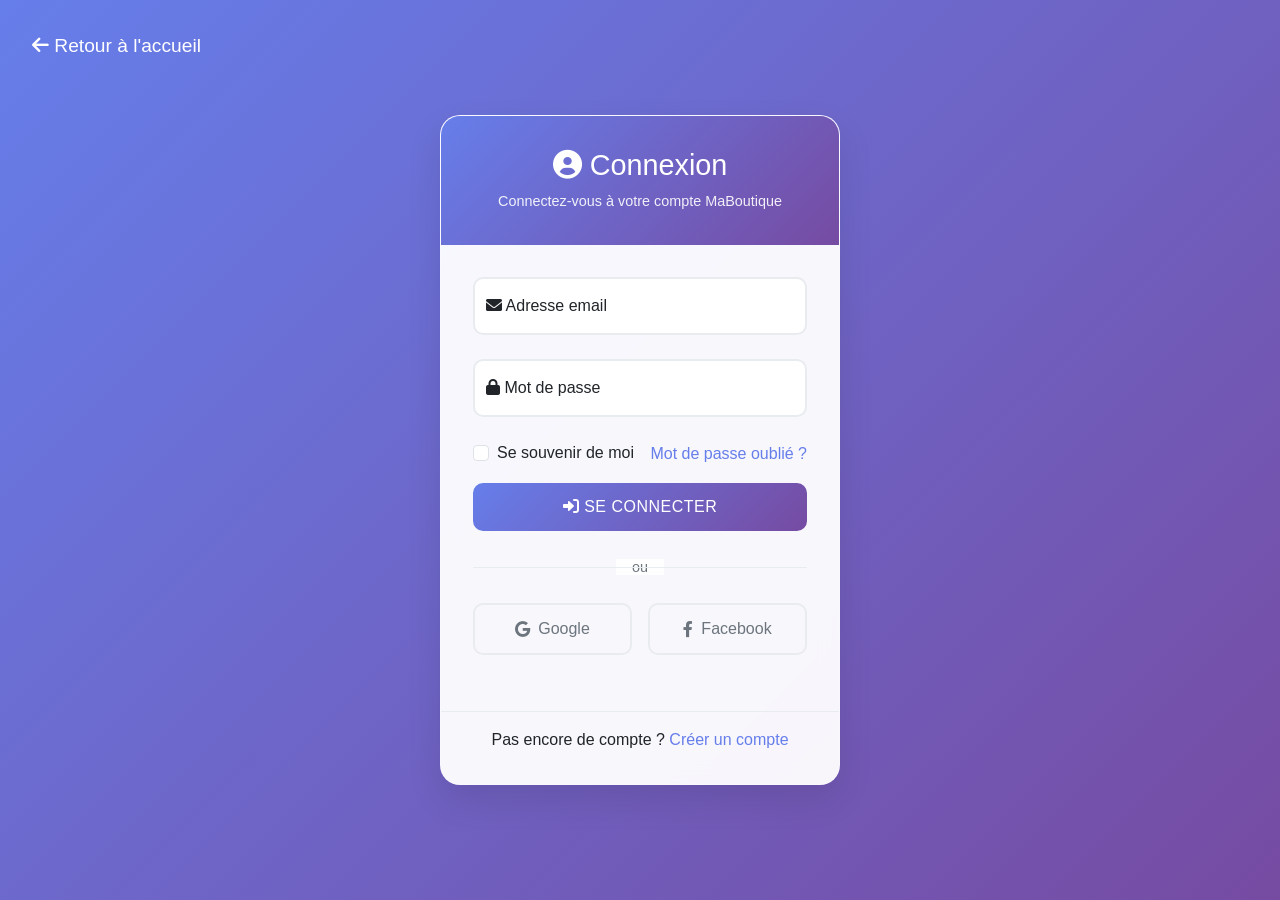
<file: login.html>
<!DOCTYPE html>
<html lang="fr">
<head>
    <meta charset="UTF-8">
    <meta name="viewport" content="width=device-width, initial-scale=1.0">
    <title>Connexion - MaBoutique</title>
    <link href="https://cdn.jsdelivr.net/npm/bootstrap@5.3.8/dist/css/bootstrap.min.css" rel="stylesheet" integrity="sha384-sRIl4kxILFvY47J16cr9ZwB07vP4J8+LH7qKQnuqkuIAvNWLzeN8tE5YBujZqJLB" crossorigin="anonymous">
    <link href="https://cdnjs.cloudflare.com/ajax/libs/font-awesome/6.0.0/css/all.min.css" rel="stylesheet">
    <style>
        body {
            background: linear-gradient(135deg, #667eea 0%, #764ba2 100%);
            min-height: 100vh;
            display: flex;
            align-items: center;
            justify-content: center;
            font-family: 'Segoe UI', Tahoma, Geneva, Verdana, sans-serif;
        }
        
        .login-container {
            background: rgba(255, 255, 255, 0.95);
            border-radius: 20px;
            box-shadow: 0 15px 35px rgba(0, 0, 0, 0.1);
            backdrop-filter: blur(10px);
            border: 1px solid rgba(255, 255, 255, 0.2);
            overflow: hidden;
            max-width: 400px;
            width: 100%;
        }
        
        .login-header {
            background: linear-gradient(135deg, #667eea 0%, #764ba2 100%);
            color: white;
            padding: 2rem;
            text-align: center;
        }
        
        .login-header h2 {
            margin: 0;
            font-weight: 300;
            font-size: 1.8rem;
        }
        
        .login-header p {
            margin: 0.5rem 0 0 0;
            opacity: 0.9;
            font-size: 0.9rem;
        }
        
        .login-body {
            padding: 2rem;
        }
        
        .form-floating {
            margin-bottom: 1.5rem;
        }
        
        .form-control {
            border: 2px solid #e9ecef;
            border-radius: 10px;
            padding: 0.75rem 1rem;
            transition: all 0.3s ease;
        }
        
        .form-control:focus {
            border-color: #667eea;
            box-shadow: 0 0 0 0.2rem rgba(102, 126, 234, 0.25);
        }
        
        .btn-login {
            background: linear-gradient(135deg, #667eea 0%, #764ba2 100%);
            border: none;
            border-radius: 10px;
            padding: 0.75rem 2rem;
            font-weight: 500;
            text-transform: uppercase;
            letter-spacing: 0.5px;
            transition: all 0.3s ease;
            width: 100%;
        }
        
        .btn-login:hover {
            transform: translateY(-2px);
            box-shadow: 0 5px 15px rgba(102, 126, 234, 0.4);
        }
        
        .divider {
            text-align: center;
            margin: 1.5rem 0;
            position: relative;
        }
        
        .divider::before {
            content: '';
            position: absolute;
            top: 50%;
            left: 0;
            right: 0;
            height: 1px;
            background: #e9ecef;
        }
        
        .divider span {
            background: rgba(255, 255, 255, 0.95);
            padding: 0 1rem;
            color: #6c757d;
            font-size: 0.9rem;
        }
        
        .social-login {
            display: flex;
            gap: 1rem;
            margin-bottom: 1.5rem;
        }
        
        .btn-social {
            flex: 1;
            border: 2px solid #e9ecef;
            border-radius: 10px;
            padding: 0.75rem;
            text-decoration: none;
            color: #6c757d;
            transition: all 0.3s ease;
            display: flex;
            align-items: center;
            justify-content: center;
            gap: 0.5rem;
        }
        
        .btn-social:hover {
            border-color: #667eea;
            color: #667eea;
            transform: translateY(-2px);
        }
        
        .login-footer {
            text-align: center;
            padding: 1rem 2rem 2rem;
            border-top: 1px solid #e9ecef;
        }
        
        .login-footer a {
            color: #667eea;
            text-decoration: none;
            font-weight: 500;
        }
        
        .login-footer a:hover {
            text-decoration: underline;
        }
        
        .back-to-home {
            position: absolute;
            top: 2rem;
            left: 2rem;
            color: white;
            text-decoration: none;
            font-size: 1.2rem;
            transition: all 0.3s ease;
        }
        
        .back-to-home:hover {
            color: #f8f9fa;
            transform: translateX(-5px);
        }
        
        @media (max-width: 576px) {
            .login-container {
                margin: 1rem;
                max-width: none;
            }
            
            .back-to-home {
                top: 1rem;
                left: 1rem;
            }
        }
    </style>
</head>
<body>
    <a href="index.html" class="back-to-home">
        <i class="fas fa-arrow-left"></i> Retour à l'accueil
    </a>
    
    <div class="login-container">
        <div class="login-header">
            <h2><i class="fas fa-user-circle"></i> Connexion</h2>
            <p>Connectez-vous à votre compte MaBoutique</p>
        </div>
        
        <div class="login-body">
            <form>
                <div class="form-floating">
                    <input type="email" class="form-control" id="email" placeholder="Votre email" required>
                    <label for="email"><i class="fas fa-envelope"></i> Adresse email</label>
                </div>
                
                <div class="form-floating">
                    <input type="password" class="form-control" id="password" placeholder="Votre mot de passe" required>
                    <label for="password"><i class="fas fa-lock"></i> Mot de passe</label>
                </div>
                
                <div class="d-flex justify-content-between align-items-center mb-3">
                    <div class="form-check">
                        <input class="form-check-input" type="checkbox" id="remember">
                        <label class="form-check-label" for="remember">
                            Se souvenir de moi
                        </label>
                    </div>
                    <a href="#" class="text-decoration-none" style="color: #667eea;">Mot de passe oublié ?</a>
                </div>
                
                <button type="submit" class="btn btn-primary btn-login">
                    <i class="fas fa-sign-in-alt"></i> Se connecter
                </button>
            </form>
            
            <div class="divider">
                <span>ou</span>
            </div>
            
            <div class="social-login">
                <a href="#" class="btn-social">
                    <i class="fab fa-google"></i>
                    <span>Google</span>
                </a>
                <a href="#" class="btn-social">
                    <i class="fab fa-facebook-f"></i>
                    <span>Facebook</span>
                </a>
            </div>
        </div>
        
        <div class="login-footer">
            <p class="mb-0">Pas encore de compte ? <a href="#">Créer un compte</a></p>
        </div>
    </div>
    
    <script src="https://cdn.jsdelivr.net/npm/bootstrap@5.3.8/dist/js/bootstrap.bundle.min.js" integrity="sha384-YvpcrYf0tY3lHB60NNkmXc5s9fDVZLESaAA55NDzOxhy9GkcIdslK1eN7N6jIeHz" crossorigin="anonymous"></script>
    <script>
        // Animation d'entrée
        document.addEventListener('DOMContentLoaded', function() {
            const container = document.querySelector('.login-container');
            container.style.opacity = '0';
            container.style.transform = 'translateY(30px)';
            
            setTimeout(() => {
                container.style.transition = 'all 0.6s ease';
                container.style.opacity = '1';
                container.style.transform = 'translateY(0)';
            }, 100);
        });
        
        // Validation du formulaire
        document.querySelector('form').addEventListener('submit', function(e) {
            e.preventDefault();
            
            const email = document.getElementById('email').value;
            const password = document.getElementById('password').value;
            
            if (email && password) {
                // Simulation de connexion
                const btn = document.querySelector('.btn-login');
                const originalText = btn.innerHTML;
                
                btn.innerHTML = '<i class="fas fa-spinner fa-spin"></i> Connexion...';
                btn.disabled = true;
                
                setTimeout(() => {
                    alert('Connexion réussie ! Redirection vers l\'accueil...');
                    window.location.href = 'index.html';
                }, 2000);
            }
        });
    </script>
</body>
</html>
</file>
